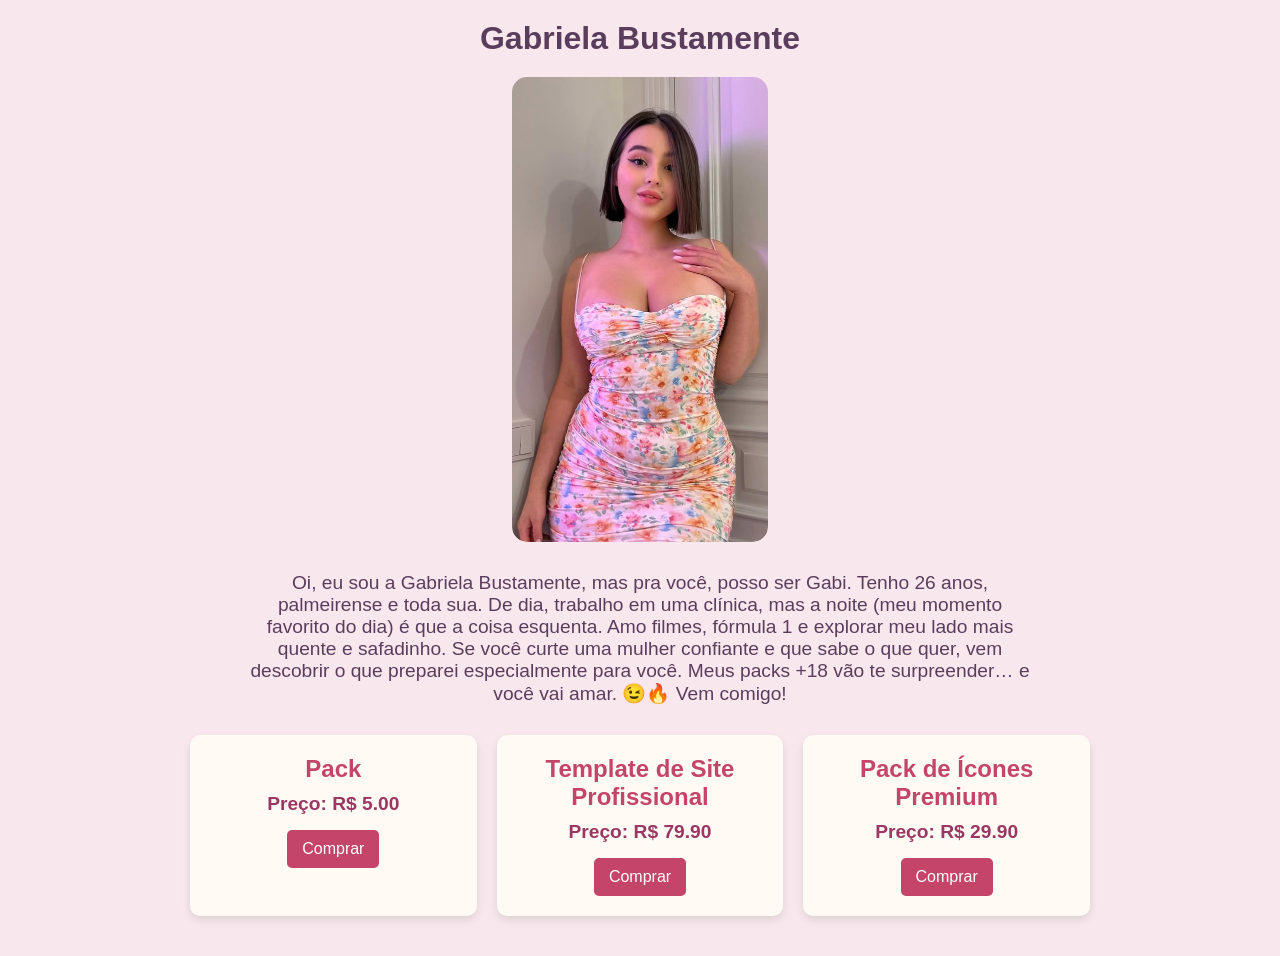
<file: index.html>
<!DOCTYPE html>
<html lang="pt">
<head>
    <meta charset="UTF-8">
    <meta name="viewport" content="width=device-width, initial-scale=1.0">
    <title>Gabriela Bustamente packs</title>
    <link rel="stylesheet" href="style.css">
    <script defer src="script.js"></script>
</head>
<body>
    <!-- Título acima da imagem -->
    <h1 class="titulo">Gabriela Bustamente </h1>

    <!-- Imagem no topo -->
    <div class="banner">
        <img src="Apresentacao.jpeg" alt="Bem-vindo à Loja de Arquivos">
    </div>

    <!-- Texto de Apresentação -->
    <section class="apresentacao">
        <p>Oi, eu sou a Gabriela Bustamente, mas pra você, posso ser Gabi. Tenho 26 anos, palmeirense e toda sua. 

            De dia, trabalho em uma clínica, mas a noite (meu momento favorito do dia) é que a coisa esquenta. Amo filmes, fórmula 1 e explorar meu lado mais quente e safadinho. Se você curte uma mulher confiante e que sabe o que quer, vem descobrir o que preparei especialmente para você. Meus packs +18 vão te surpreender… e você vai amar. 😉🔥 Vem comigo!
        </p>
    </section>

    <!-- Lista de Produtos -->
    <div id="produtos"></div>
</body>
</html>
</file>
<file: style.css>
/* Reset básico */
* {
    margin: 0;
    padding: 0;
    box-sizing: border-box;
    font-family: 'Arial', sans-serif;
}

/* Estilo geral da página */
body {
    background-color: #f8e8ee; /* Fundo rosa pastel suave */
    color: #5a3d5c; /* Texto roxo acinzentado */
    text-align: center;
    padding: 20px;
}

/* Container do banner */
.banner {
    position: relative;
    width: 50%; /* Reduzindo a largura proporcionalmente */
    max-width: 256px; /* 50% de 512px */
    height: auto; /* Mantendo a proporção */
    margin: 0 auto;
    overflow: hidden;
    display: flex;
    align-items: center;
    justify-content: center;
    border-radius: 15px; /* Mantendo bordas arredondadas */
    background-color: transparent; /* Removendo fundo branco */
    padding-top: 20px; /* Reduzindo o afastamento */
}

/* Título acima da imagem */
.banner h1 {
    position: relative; /* Agora fora da posição absoluta */
    margin-bottom: 10px; /* Reduzindo o espaço extra */
    font-size: 1.8rem; /* Ajustando um pouco o tamanho */
    color: white;
    background: rgba(0, 0, 0, 0.5);
    padding: 8px 15px;
    border-radius: 10px;
    display: inline-block; /* Mantendo a largura ajustável */
}

/* Ajuste da imagem */
.banner img {
    width: 100%;
    height: auto;
    display: block;
    border-radius: 15px; /* Mantendo os cantos arredondados */
    object-fit: cover; /* Mantém a proporção sem cortar */
}

/* Apresentação */
.apresentacao {
    margin: 20px auto;
    max-width: 800px;
    padding: 10px;
}

.apresentacao p {
    font-size: 1.2rem;
    color: #5a3d5c; /* Roxo acinzentado */
}

/* Carrossel */
.carrossel {
    width: 100%;
    max-width: 900px;
    margin: 20px auto;
}

/* Container dos produtos */
#produtos {
    display: grid;
    grid-template-columns: repeat(auto-fit, minmax(250px, 1fr));
    gap: 20px;
    max-width: 900px;
    margin: 20px auto;
}

/* Cartão de produto */
.produto {
    background-color: #fffaf3; /* Fundo bege claro */
    padding: 20px;
    border-radius: 10px;
    box-shadow: 0px 4px 8px rgba(0, 0, 0, 0.1);
    transition: transform 0.2s;
}

.produto:hover {
    transform: translateY(-5px);
}

/* Nome do produto */
.produto h2 {
    font-size: 1.5rem;
    margin-bottom: 10px;
    color: #c44569; /* Rosa queimado */
}

/* Preço */
.produto p {
    font-size: 1.2rem;
    margin-bottom: 15px;
    font-weight: bold;
    color: #9a3763; /* Tom mais fechado para equilíbrio */
}

/* Botão de compra */
.produto button {
    background-color: #c44569; /* Rosa queimado */
    color: white;
    border: none;
    padding: 10px 15px;
    font-size: 1rem;
    cursor: pointer;
    border-radius: 5px;
    transition: background 0.3s;
}

.produto button:hover {
    background-color: #9a3763; /* Tom mais escuro ao passar o mouse */
}

/* Responsividade */
@media (max-width: 600px) {
    #produtos {
        grid-template-columns: 1fr;
    }

    .banner {
        width: 70%; /* Aumentando a largura no celular */
        max-width: 320px;
    }

    .banner h1 {
        font-size: 1.6rem;
        margin-bottom: 8px; /* Ajustando para telas menores */
    }
}
</file>
